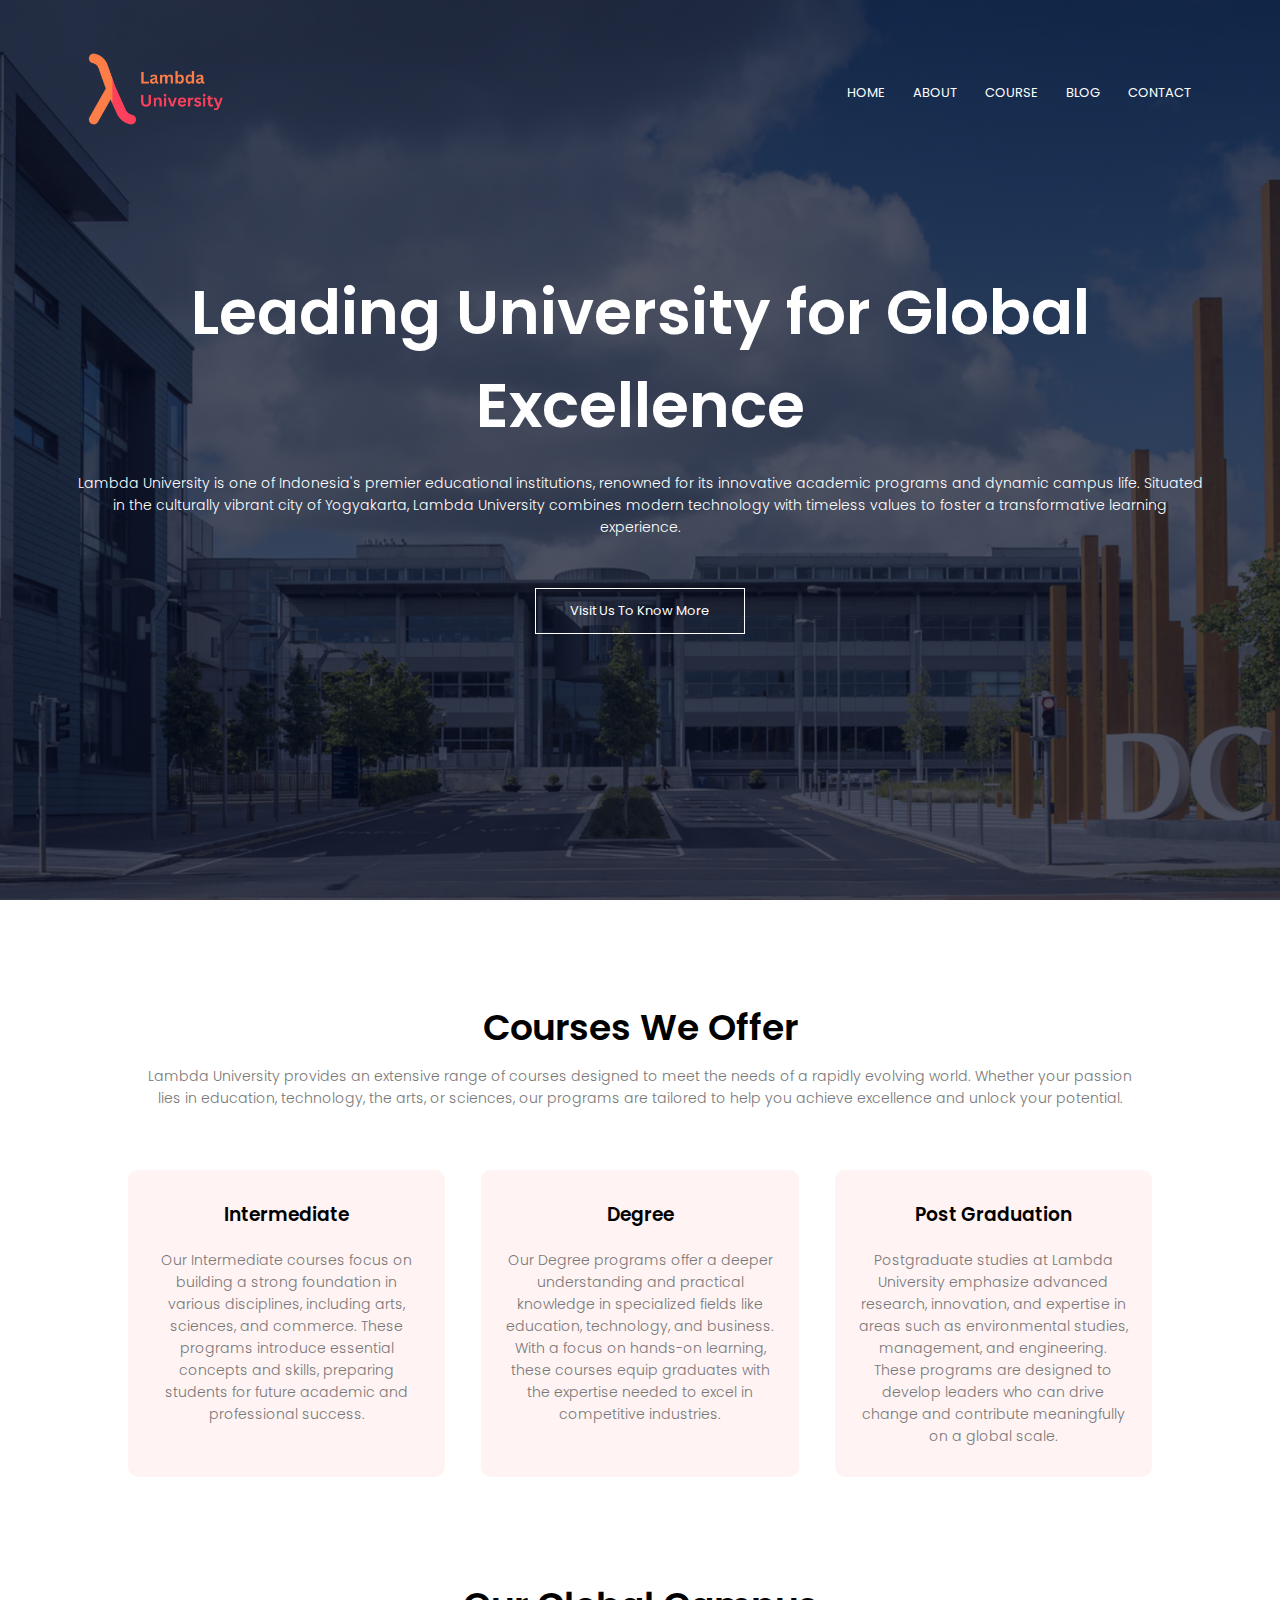
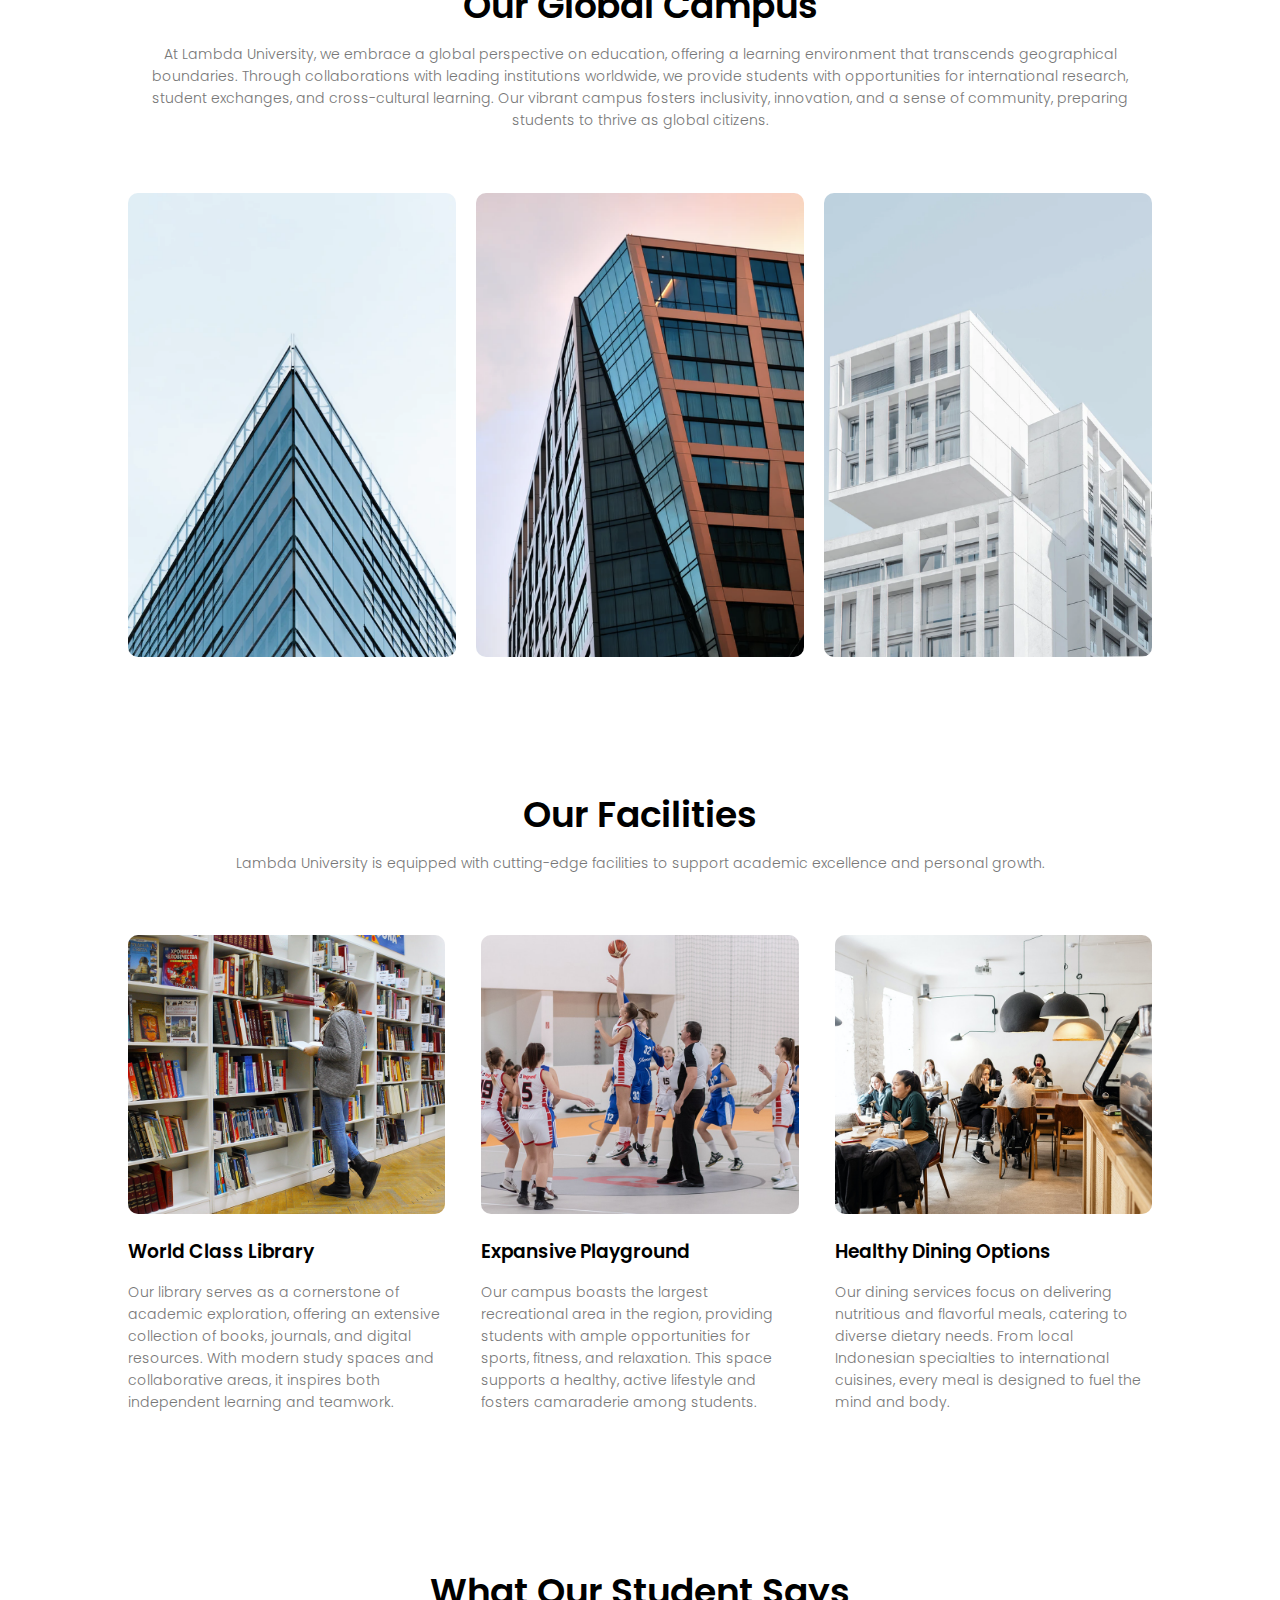
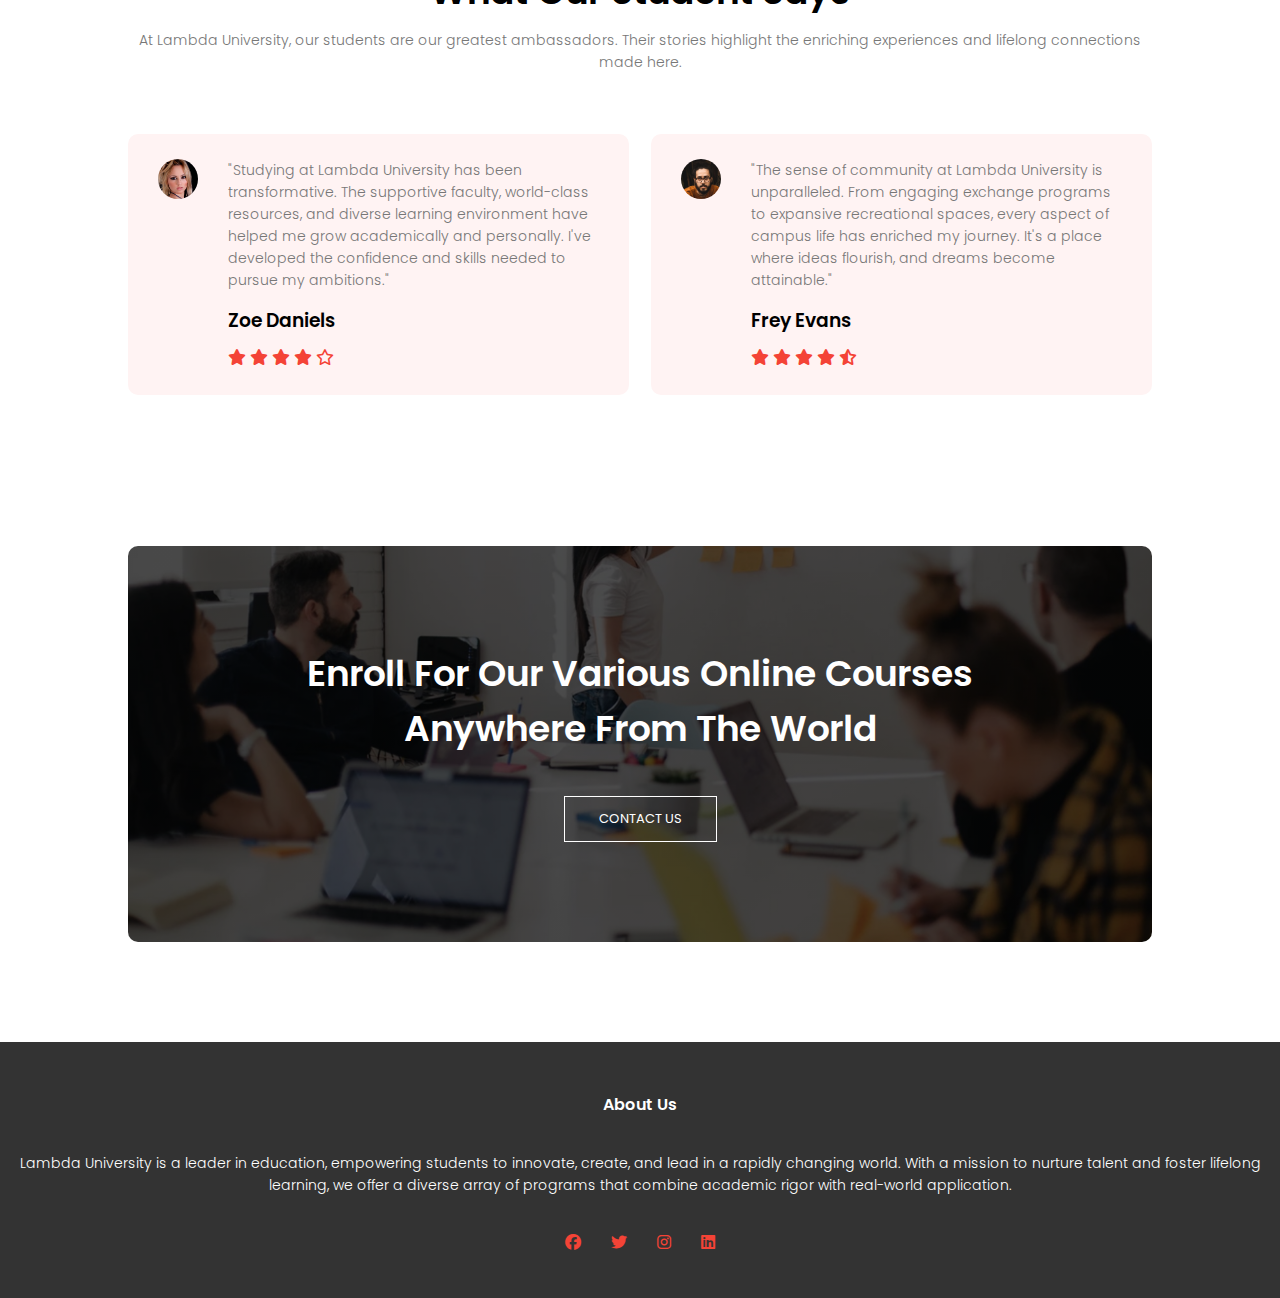
<file: index.html>
<!DOCTYPE html>
<html>
<head>
    <meta name="viewport" content="with=device-width, initial-scale=1.0">
    <title>Lambda University</title>
    <link rel="stylesheet" href="style.css">
    <link rel="preconnect" href="https://fonts.googleapis.com">
<link rel="preconnect" href="https://fonts.gstatic.com" crossorigin>
<link href="https://fonts.googleapis.com/css2?family=Poppins:wght@100;200;300;400;600;700&display=swap" rel="stylesheet">
<link rel="stylesheet" href="https://cdnjs.cloudflare.com/ajax/libs/font-awesome/6.6.0/css/all.min.css">
</head>
<body>
    <section class="header">
        <nav>
            <a href="index.html"><img src="images/logo.png" alt=""></a>
            <div class="nav-links" id="navLinks">
                <i class="fa-solid fa-xmark" onclick="hideMenu()"></i>
                    <ul>
                        <li><a href="index.html">HOME</a></li>
                        <li><a href="about.html">ABOUT</a></li>
                        <li><a href="course.html">COURSE</a></li>
                        <li><a href="blog.html">BLOG</a></li>
                        <li><a href="contact.html">CONTACT</a></li>
                    </ul>
            </div>
            <i class="fa-solid fa-bars" onclick="showMenu()"></i>
        </nav>
<div class="text-box">
    <h1>Leading University for Global Excellence</h1>
    <p>Lambda University is one of Indonesia's premier educational institutions, renowned for its innovative academic programs and dynamic campus life. Situated in the culturally vibrant city of Yogyakarta, Lambda University combines modern technology with timeless values to foster a transformative learning experience.</p>
    <a href="about.html" class="hero-btn">Visit Us To Know More</a>
</div>
</section>
<section class="course">
    <h1>Courses We Offer</h1>
    <p>Lambda University provides an extensive range of courses designed to meet the needs of a rapidly evolving world. Whether your passion lies in education, technology, the arts, or sciences, our programs are tailored to help you achieve excellence and unlock your potential.</p>
    <div class="row">
        <div class="course-col">
            <h3>Intermediate</h3>
            <p>Our Intermediate courses focus on building a strong foundation in various disciplines, including arts, sciences, and commerce. These programs introduce essential concepts and skills, preparing students for future academic and professional success.</p>
        </div>
        <div class="course-col">
            <h3>Degree</h3>
            <p>Our Degree programs offer a deeper understanding and practical knowledge in specialized fields like education, technology, and business. With a focus on hands-on learning, these courses equip graduates with the expertise needed to excel in competitive industries.</p>
        </div>
        <div class="course-col">
            <h3>Post Graduation</h3>
            <p>Postgraduate studies at Lambda University emphasize advanced research, innovation, and expertise in areas such as environmental studies, management, and engineering. These programs are designed to develop leaders who can drive change and contribute meaningfully on a global scale.</p>
        </div>
    </div>
</section>
<section class="campus">
    <h1>Our Global Campus</h1>
    <p>At Lambda University, we embrace a global perspective on education, offering a learning environment that transcends geographical boundaries. Through collaborations with leading institutions worldwide, we provide students with opportunities for international research, student exchanges, and cross-cultural learning. Our vibrant campus fosters inclusivity, innovation, and a sense of community, preparing students to thrive as global citizens.</p>
    <div class="row">
        <div class="campus-col">
            <img src="images/london.png">
            <div class="layer">
                <h3>INDONESIA</h3>
            </div>
        </div>
        <div class="campus-col">
            <img src="images/newyork.png">
            <div class="layer">
                <h3>MALAYSIA</h3>
            </div>
        </div>
        <div class="campus-col">
            <img src="images/washington.png">
            <div class="layer">
                <h3>SINGAPORE</h3>
            </div>
        </div>
    </div>
</section>
<section class="facilities">
    <h1>Our Facilities</h1>
    <p>Lambda University is equipped with cutting-edge facilities to support academic excellence and personal growth.</p>
    <div class="row">
        <div class="facilities-col">
            <img src="images/library.png">
            <h3>World Class Library</h3>
            <p>Our library serves as a cornerstone of academic exploration, offering an extensive collection of books, journals, and digital resources. With modern study spaces and collaborative areas, it inspires both independent learning and teamwork.</p>
        </div>
        <div class="facilities-col">
            <img src="images/basketball.png">
            <h3>Expansive Playground</h3>
            <p>Our campus boasts the largest recreational area in the region, providing students with ample opportunities for sports, fitness, and relaxation. This space supports a healthy, active lifestyle and fosters camaraderie among students.</p>
        </div>
        <div class="facilities-col">
            <img src="images/cafeteria.png">
            <h3>Healthy Dining Options</h3>
            <p>Our dining services focus on delivering nutritious and flavorful meals, catering to diverse dietary needs. From local Indonesian specialties to international cuisines, every meal is designed to fuel the mind and body.</p>
        </div>
    </div>
</section>
<section class="testimonials">
    <h1>What Our Student Says</h1>
    <p>At Lambda University, our students are our greatest ambassadors. Their stories highlight the enriching experiences and lifelong connections made here.</p>
    <div class="row">
        <div class="testimonial-col">
            <img src="images/user1.jpg">
            <div>
                <p>"Studying at Lambda University has been transformative. The supportive faculty, world-class resources, and diverse learning environment have helped me grow academically and personally. I've developed the confidence and skills needed to pursue my ambitions."</p>
                <h3>Zoe Daniels</h3>
                <i class="fa-solid fa-star"></i>
                <i class="fa-solid fa-star"></i>
                <i class="fa-solid fa-star"></i>
                <i class="fa-solid fa-star"></i>
                <i class="fa-regular fa-star"></i>
            </div>
        </div>
        <div class="testimonial-col">
            <img src="images/user2.jpg">
            <div>
                <p>"The sense of community at Lambda University is unparalleled. From engaging exchange programs to expansive recreational spaces, every aspect of campus life has enriched my journey. It's a place where ideas flourish, and dreams become attainable."</p>
                <h3>Frey Evans</h3>
                <i class="fa-solid fa-star"></i>
                <i class="fa-solid fa-star"></i>
                <i class="fa-solid fa-star"></i>
                <i class="fa-solid fa-star"></i>
                <i class="fa-solid fa-star-half-stroke"></i>
            </div>
        </div>
    </div>
</section>
<section class="cta">
    <h1>Enroll For Our Various Online Courses<br>Anywhere From The World</h1>
    <a href="contact.html" class="hero-btn">CONTACT US</a>
</section>
<section class="footer">
    <h4>About Us</h4>
    <p>Lambda University is a leader in education, empowering students to innovate, create, and lead in a rapidly changing world. With a mission to nurture talent and foster lifelong learning, we offer a diverse array of programs that combine academic rigor with real-world application.</p>
    <div class="icons">
        <a href="https://facebook.com" target="_blank"><i class="fa-brands fa-facebook"></i></a>
        <a href="https://twitter.com" target="_blank"><i class="fa-brands fa-twitter"></i></a>
        <a href="https://instagram.com" target="_blank"><i class="fa-brands fa-instagram"></i></a>
        <a href="https://linkedin.com" target="_blank"><i class="fa-brands fa-linkedin"></i></a>
    </div>
</section>
<script>
    var navLinks = document.getElementById("navLinks")
    function showMenu(){
        navLinks.style.right = "0";
    }
    function hideMenu(){
        navLinks.style.right = "-200px";
    }
</script>
</body>
</html>
</file>
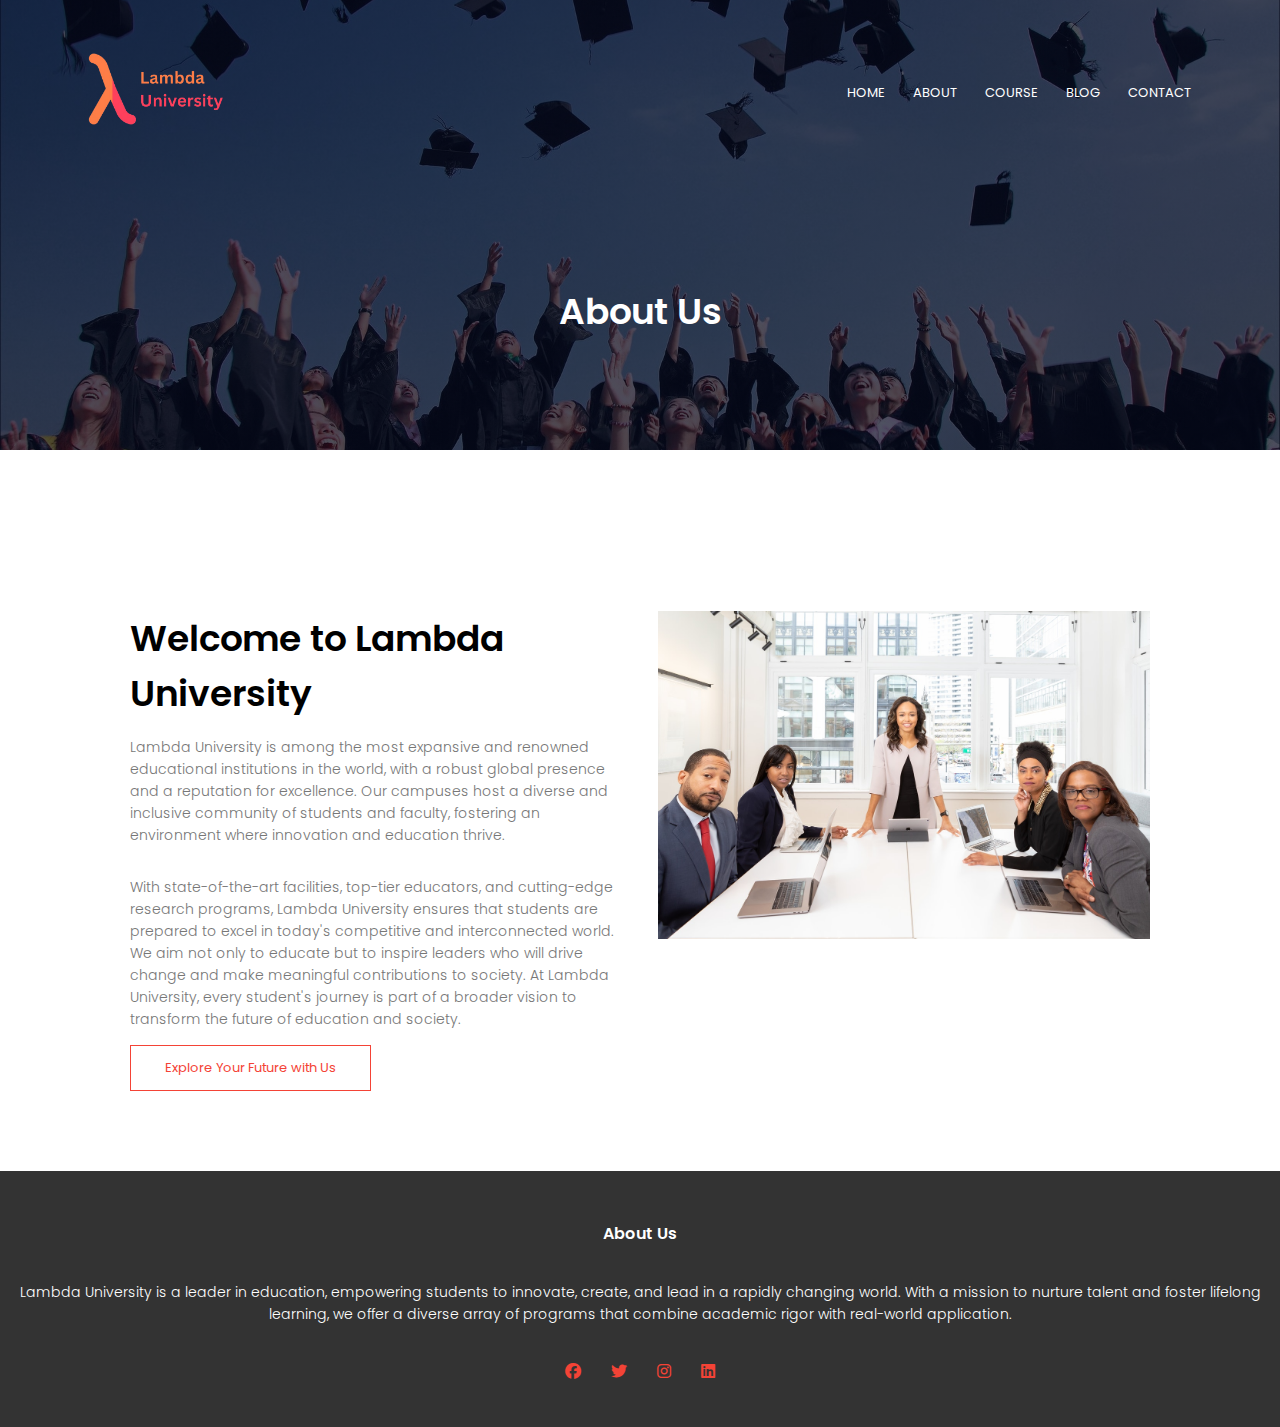
<file: about.html>
<!DOCTYPE html>
<html>
<head>
    <meta name="viewport" content="with=device-width, initial-scale=1.0">
    <title>Lambda University</title>
    <link rel="stylesheet" href="style.css">
    <link rel="preconnect" href="https://fonts.googleapis.com">
<link rel="preconnect" href="https://fonts.gstatic.com" crossorigin>
<link href="https://fonts.googleapis.com/css2?family=Poppins:wght@100;200;300;400;600;700&display=swap" rel="stylesheet">
<link rel="stylesheet" href="https://cdnjs.cloudflare.com/ajax/libs/font-awesome/6.6.0/css/all.min.css">
</head>
<body>
<section class="sub-header">
    <nav>
        <a href="index.html"><img src="images/logo.png" alt=""></a>
        <div class="nav-links" id="navLinks">
            <i class="fa-solid fa-xmark" onclick="hideMenu()"></i>
                <ul>
                    <li><a href="index.html">HOME</a></li>
                    <li><a href="about.html">ABOUT</a></li>
                    <li><a href="course.html">COURSE</a></li>
                    <li><a href="blog.html">BLOG</a></li>
                    <li><a href="contact.html">CONTACT</a></li>
                </ul>
        </div>
        <i class="fa-solid fa-bars" onclick="showMenu()"></i>
    </nav>
    <h1>About Us</h1>
</section>
<section class="about-us">
    <div class="row">
        <div class="about-col">
            <h1>Welcome to Lambda University</h1>
            <p>Lambda University is among the most expansive and renowned educational institutions in the world, with a robust global presence and a reputation for excellence. Our campuses host a diverse and inclusive community of students and faculty, fostering an environment where innovation and education thrive.</p>
            <p>With state-of-the-art facilities, top-tier educators, and cutting-edge research programs, Lambda University ensures that students are prepared to excel in today's competitive and interconnected world. We aim not only to educate but to inspire leaders who will drive change and make meaningful contributions to society. At Lambda University, every student's journey is part of a broader vision to transform the future of education and society.</p>
            <a href="course.html" class="hero-btn red-btn">Explore Your Future with Us</a>
        </div>
        <div class="about-col">
            <img src="images/about.jpg">
        </div>
    </div>
</section>
<section class="footer">
    <h4>About Us</h4>
    <p>Lambda University is a leader in education, empowering students to innovate, create, and lead in a rapidly changing world. With a mission to nurture talent and foster lifelong learning, we offer a diverse array of programs that combine academic rigor with real-world application.</p>
    <div class="icons">
        <a href="https://facebook.com" target="_blank"><i class="fa-brands fa-facebook"></i></a>
        <a href="https://twitter.com" target="_blank"><i class="fa-brands fa-twitter"></i></a>
        <a href="https://instagram.com" target="_blank"><i class="fa-brands fa-instagram"></i></a>
        <a href="https://linkedin.com" target="_blank"><i class="fa-brands fa-linkedin"></i></a>
    </div>
</section>
<script>
    var navLinks = document.getElementById("navLinks")
    function showMenu(){
        navLinks.style.right = "0";
    }
    function hideMenu(){
        navLinks.style.right = "-200px";
    }
</script>
</body>
</html>
</file>
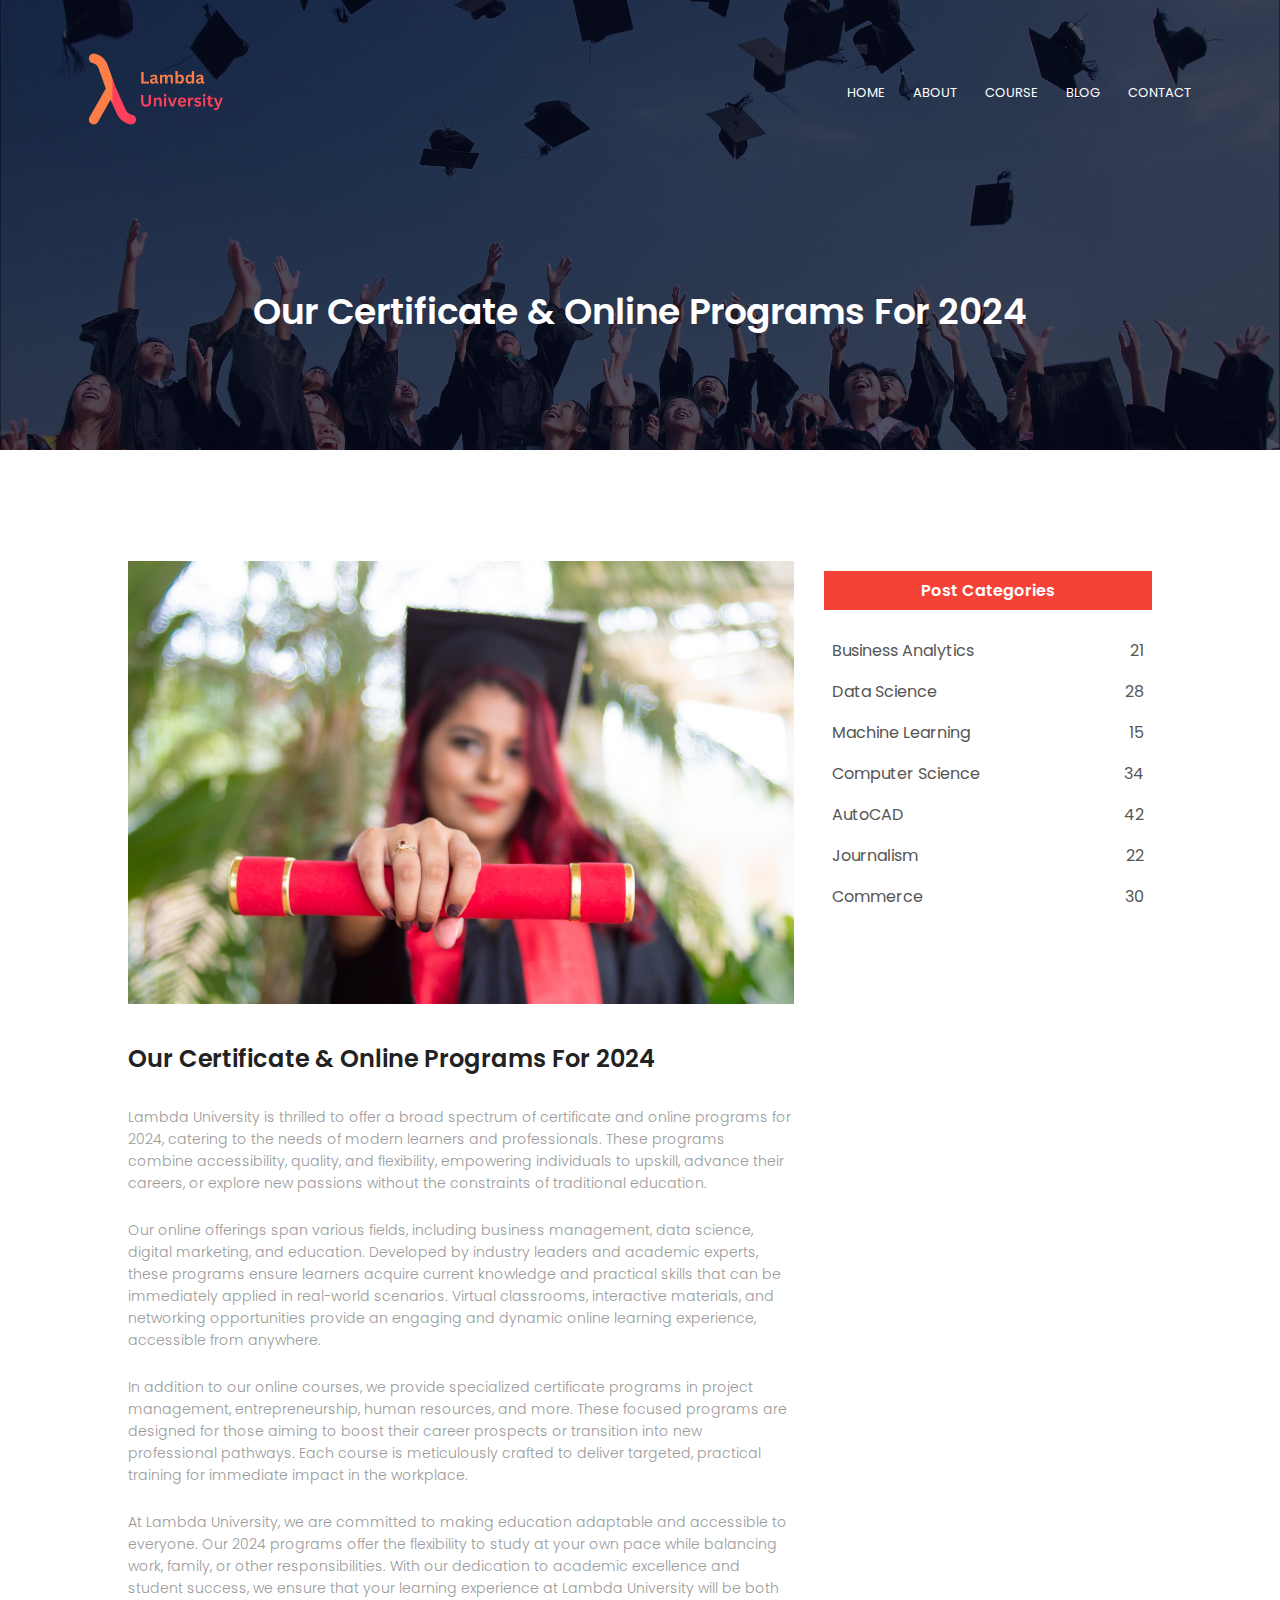
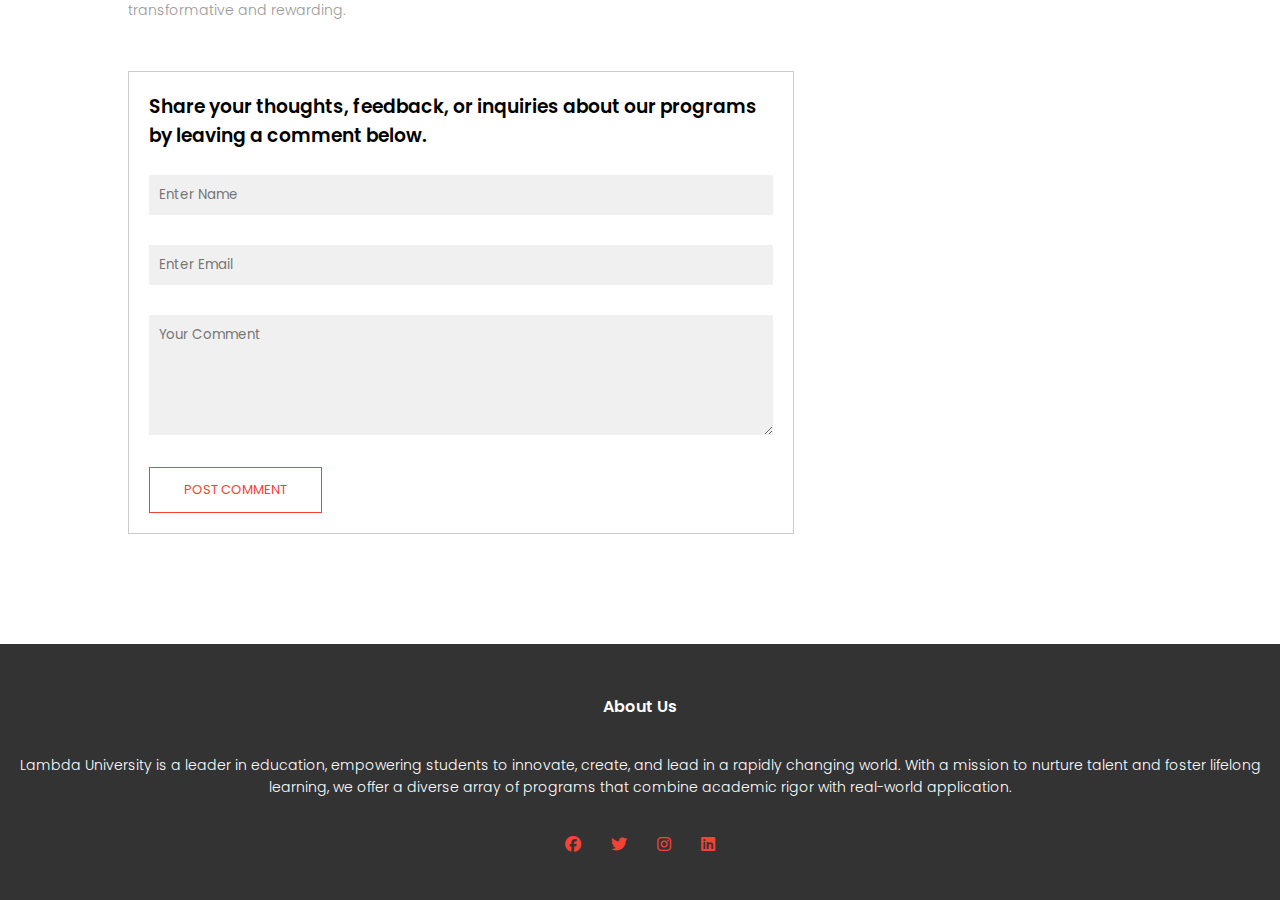
<file: blog.html>
<!DOCTYPE html>
<html>
<head>
    <meta name="viewport" content="with=device-width, initial-scale=1.0">
    <title>Lambda University</title>
    <link rel="stylesheet" href="style.css">
    <link rel="preconnect" href="https://fonts.googleapis.com">
<link rel="preconnect" href="https://fonts.gstatic.com" crossorigin>
<link href="https://fonts.googleapis.com/css2?family=Poppins:wght@100;200;300;400;600;700&display=swap" rel="stylesheet">
<link rel="stylesheet" href="https://cdnjs.cloudflare.com/ajax/libs/font-awesome/6.6.0/css/all.min.css">
</head>
<body>
<section class="sub-header">
    <nav>
        <a href="index.html"><img src="images/logo.png" alt=""></a>
        <div class="nav-links" id="navLinks">
            <i class="fa-solid fa-xmark" onclick="hideMenu()"></i>
                <ul>
                    <li><a href="index.html">HOME</a></li>
                    <li><a href="about.html">ABOUT</a></li>
                    <li><a href="course.html">COURSE</a></li>
                    <li><a href="blog.html">BLOG</a></li>
                    <li><a href="contact.html">CONTACT</a></li>
                </ul>
        </div>
        <i class="fa-solid fa-bars" onclick="showMenu()"></i>
    </nav>
    <h1>Our Certificate & Online Programs For 2024</h1>
</section>
<section class="blog-content">
    <div class="row">
        <div class="blog-left">
            <img src="images/certificate.jpg">
            <h2>Our Certificate & Online Programs For 2024</h2>
            <p>Lambda University is thrilled to offer a broad spectrum of certificate and online programs for 2024, catering to the needs of modern learners and professionals. These programs combine accessibility, quality, and flexibility, empowering individuals to upskill, advance their careers, or explore new passions without the constraints of traditional education.</p>
            <br>
            <p>Our online offerings span various fields, including business management, data science, digital marketing, and education. Developed by industry leaders and academic experts, these programs ensure learners acquire current knowledge and practical skills that can be immediately applied in real-world scenarios. Virtual classrooms, interactive materials, and networking opportunities provide an engaging and dynamic online learning experience, accessible from anywhere.</p>
            <br>
            <p>In addition to our online courses, we provide specialized certificate programs in project management, entrepreneurship, human resources, and more. These focused programs are designed for those aiming to boost their career prospects or transition into new professional pathways. Each course is meticulously crafted to deliver targeted, practical training for immediate impact in the workplace.</p>
            <br>
            <p>At Lambda University, we are committed to making education adaptable and accessible to everyone. Our 2024 programs offer the flexibility to study at your own pace while balancing work, family, or other responsibilities. With our dedication to academic excellence and student success, we ensure that your learning experience at Lambda University will be both transformative and rewarding.</p>
            <div class="comment-box">
                <h3>Share your thoughts, feedback, or inquiries about our programs by leaving a comment below.</h3>
                <form class="comment-form">
                    <input type="text" placeholder="Enter Name">
                    <input type="email" placeholder="Enter Email">
                    <textarea rows="5" placeholder="Your Comment"></textarea>
                    <button type="submit" class="hero-btn red-btn">POST COMMENT</button>
                </form>
            </div>
        </div>
        <div class="blog-right">
            <h3>Post Categories</h3>
            <div>
                <span>Business Analytics</span>
                <span>21</span>
            </div>
            <div>
                <span>Data Science</span>
                <span>28</span>
            </div>
            <div>
                <span>Machine Learning</span>
                <span>15</span>
            </div>
            <div>
                <span>Computer Science</span>
                <span>34</span>
            </div>
            <div>
                <span>AutoCAD</span>
                <span>42</span>
            </div>
            <div>
                <span>Journalism</span>
                <span>22</span>
            </div>
            <div>
                <span>Commerce</span>
                <span>30</span>
            </div>
        </div>
    </div>
</section>
<section class="footer">
    <h4>About Us</h4>
    <p>Lambda University is a leader in education, empowering students to innovate, create, and lead in a rapidly changing world. With a mission to nurture talent and foster lifelong learning, we offer a diverse array of programs that combine academic rigor with real-world application.</p>
    <div class="icons">
        <a href="https://facebook.com" target="_blank"><i class="fa-brands fa-facebook"></i></a>
        <a href="https://twitter.com" target="_blank"><i class="fa-brands fa-twitter"></i></a>
        <a href="https://instagram.com" target="_blank"><i class="fa-brands fa-instagram"></i></a>
        <a href="https://linkedin.com" target="_blank"><i class="fa-brands fa-linkedin"></i></a>
    </div>
</section>
<script>
    var navLinks = document.getElementById("navLinks")
    function showMenu(){
        navLinks.style.right = "0";
    }
    function hideMenu(){
        navLinks.style.right = "-200px";
    }
</script>
</body>
</html>
</file>
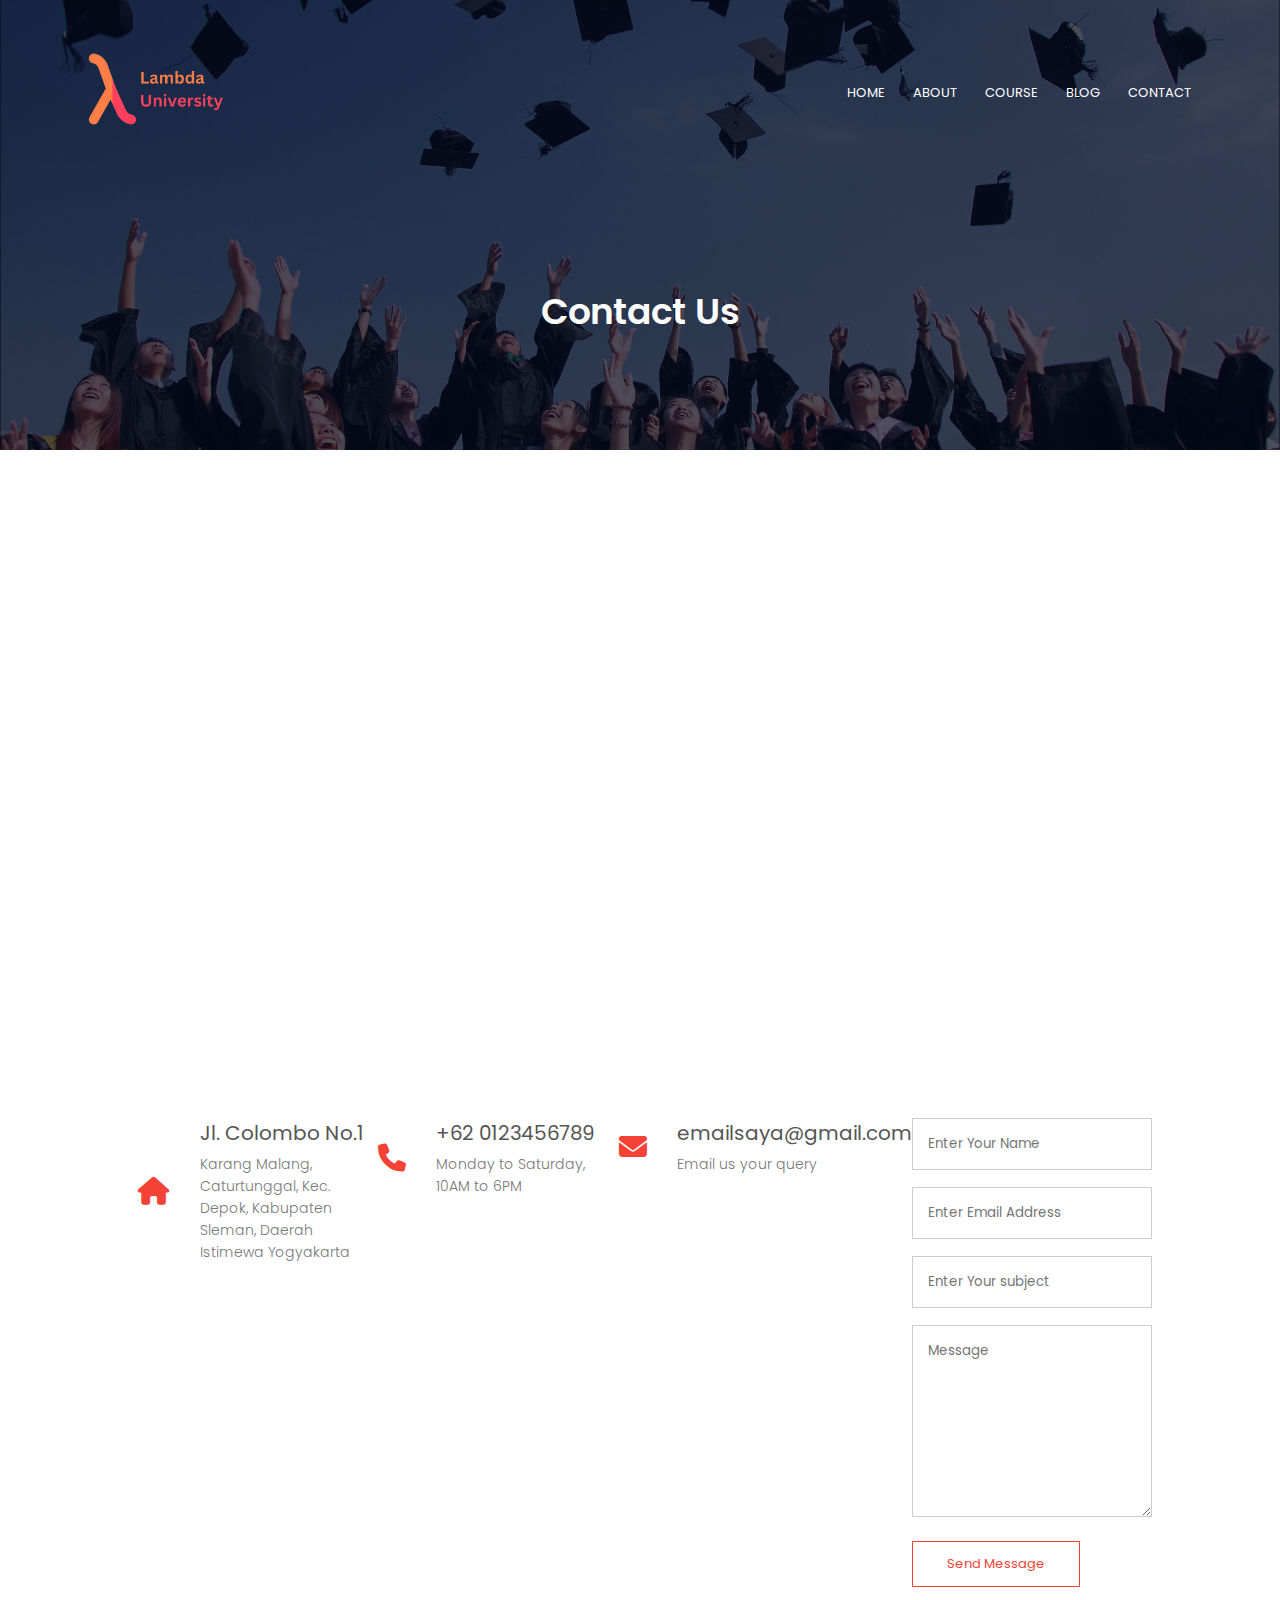
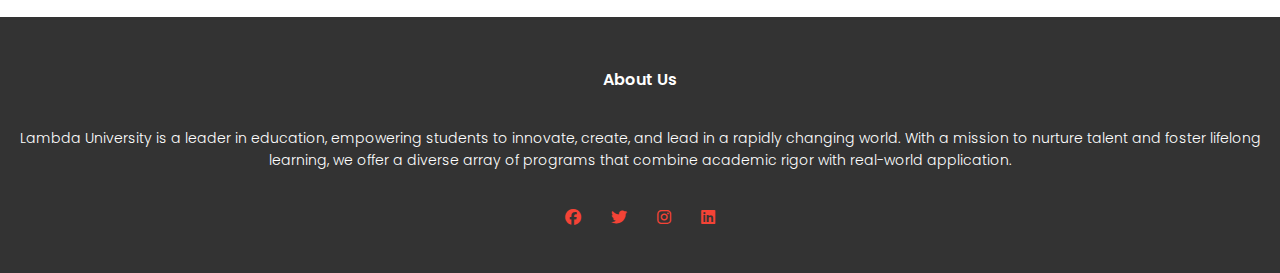
<file: contact.html>
<!DOCTYPE html>
<html>
<head>
    <meta name="viewport" content="with=device-width, initial-scale=1.0">
    <title>Lambda University</title>
    <link rel="stylesheet" href="style.css">
    <link rel="preconnect" href="https://fonts.googleapis.com">
<link rel="preconnect" href="https://fonts.gstatic.com" crossorigin>
<link href="https://fonts.googleapis.com/css2?family=Poppins:wght@100;200;300;400;600;700&display=swap" rel="stylesheet">
<link rel="stylesheet" href="https://cdnjs.cloudflare.com/ajax/libs/font-awesome/6.6.0/css/all.min.css">
</head>
<body>
<section class="sub-header">
    <nav>
        <a href="index.html"><img src="images/logo.png" alt=""></a>
        <div class="nav-links" id="navLinks">
            <i class="fa-solid fa-xmark" onclick="hideMenu()"></i>
                <ul>
                    <li><a href="index.html">HOME</a></li>
                    <li><a href="about.html">ABOUT</a></li>
                    <li><a href="course.html">COURSE</a></li>
                    <li><a href="blog.html">BLOG</a></li>
                    <li><a href="contact.html">CONTACT</a></li>
                </ul>
        </div>
        <i class="fa-solid fa-bars" onclick="showMenu()"></i>
    </nav>
    <h1>Contact Us</h1>
</section>
<section class="location">
    <iframe src="https://www.google.com/maps/embed?pb=!1m18!1m12!1m3!1d3953.1516475596736!2d110.3836761768454!3d-7.773739492245747!2m3!1f0!2f0!3f0!3m2!1i1024!2i768!4f13.1!3m3!1m2!1s0x2e7a59ca2277b3d5%3A0x5de05892db468c4d!2sUniversitas%20Negeri%20Yogyakarta!5e0!3m2!1sen!2sid!4v1732116181828!5m2!1sen!2sid" width="600" height="450" style="border:0;" allowfullscreen="" loading="lazy" referrerpolicy="no-referrer-when-downgrade"></iframe>
</section>
<section class="contact-us">
    <div class="row">
        <div class="contact-col">
            <div>
                <i class="fa-solid fa-house"></i>
                <span>
                    <h5>Jl. Colombo No.1</h5>
                    <p>Karang Malang, Caturtunggal, Kec. Depok, Kabupaten Sleman, Daerah Istimewa Yogyakarta</p>
                </span>
            </div>
        </div>
        <div class="contact-col">
            <div>
                <i class="fa-solid fa-phone"></i>
                <span>
                    <h5>+62 0123456789</h5>
                    <p>Monday to Saturday, 10AM to 6PM</p>
                </span>
            </div>
        </div>
        <div class="contact-col">
            <div>
                <i class="fa-solid fa-envelope"></i>
                <span>
                    <h5>emailsaya@gmail.com</h5>
                    <p>Email us your query</p>
                </span>
            </div>
        </div>
        <div class="contact-col">
            <form action="form-handler.php" method="post">
                <input type="text" name="name" placeholder="Enter Your Name" required>
                <input type="email" name="email" placeholder="Enter Email Address" required>
                <input type="text" name="subject" placeholder="Enter Your subject" required>
                <textarea rows="8" name="message" placeholder="Message" required></textarea>
                <button type="submit" class="hero-btn red-btn">Send Message</button>
            </form>
        </div>
    </div>
</section>
<section class="footer">
    <h4>About Us</h4>
    <p>Lambda University is a leader in education, empowering students to innovate, create, and lead in a rapidly changing world. With a mission to nurture talent and foster lifelong learning, we offer a diverse array of programs that combine academic rigor with real-world application.</p>
    <div class="icons">
        <a href="https://facebook.com" target="_blank"><i class="fa-brands fa-facebook"></i></a>
        <a href="https://twitter.com" target="_blank"><i class="fa-brands fa-twitter"></i></a>
        <a href="https://instagram.com" target="_blank"><i class="fa-brands fa-instagram"></i></a>
        <a href="https://linkedin.com" target="_blank"><i class="fa-brands fa-linkedin"></i></a>
    </div>
</section>
<script>
    var navLinks = document.getElementById("navLinks")
    function showMenu(){
        navLinks.style.right = "0";
    }
    function hideMenu(){
        navLinks.style.right = "-200px";
    }
</script>
</body>
</html>
</file>
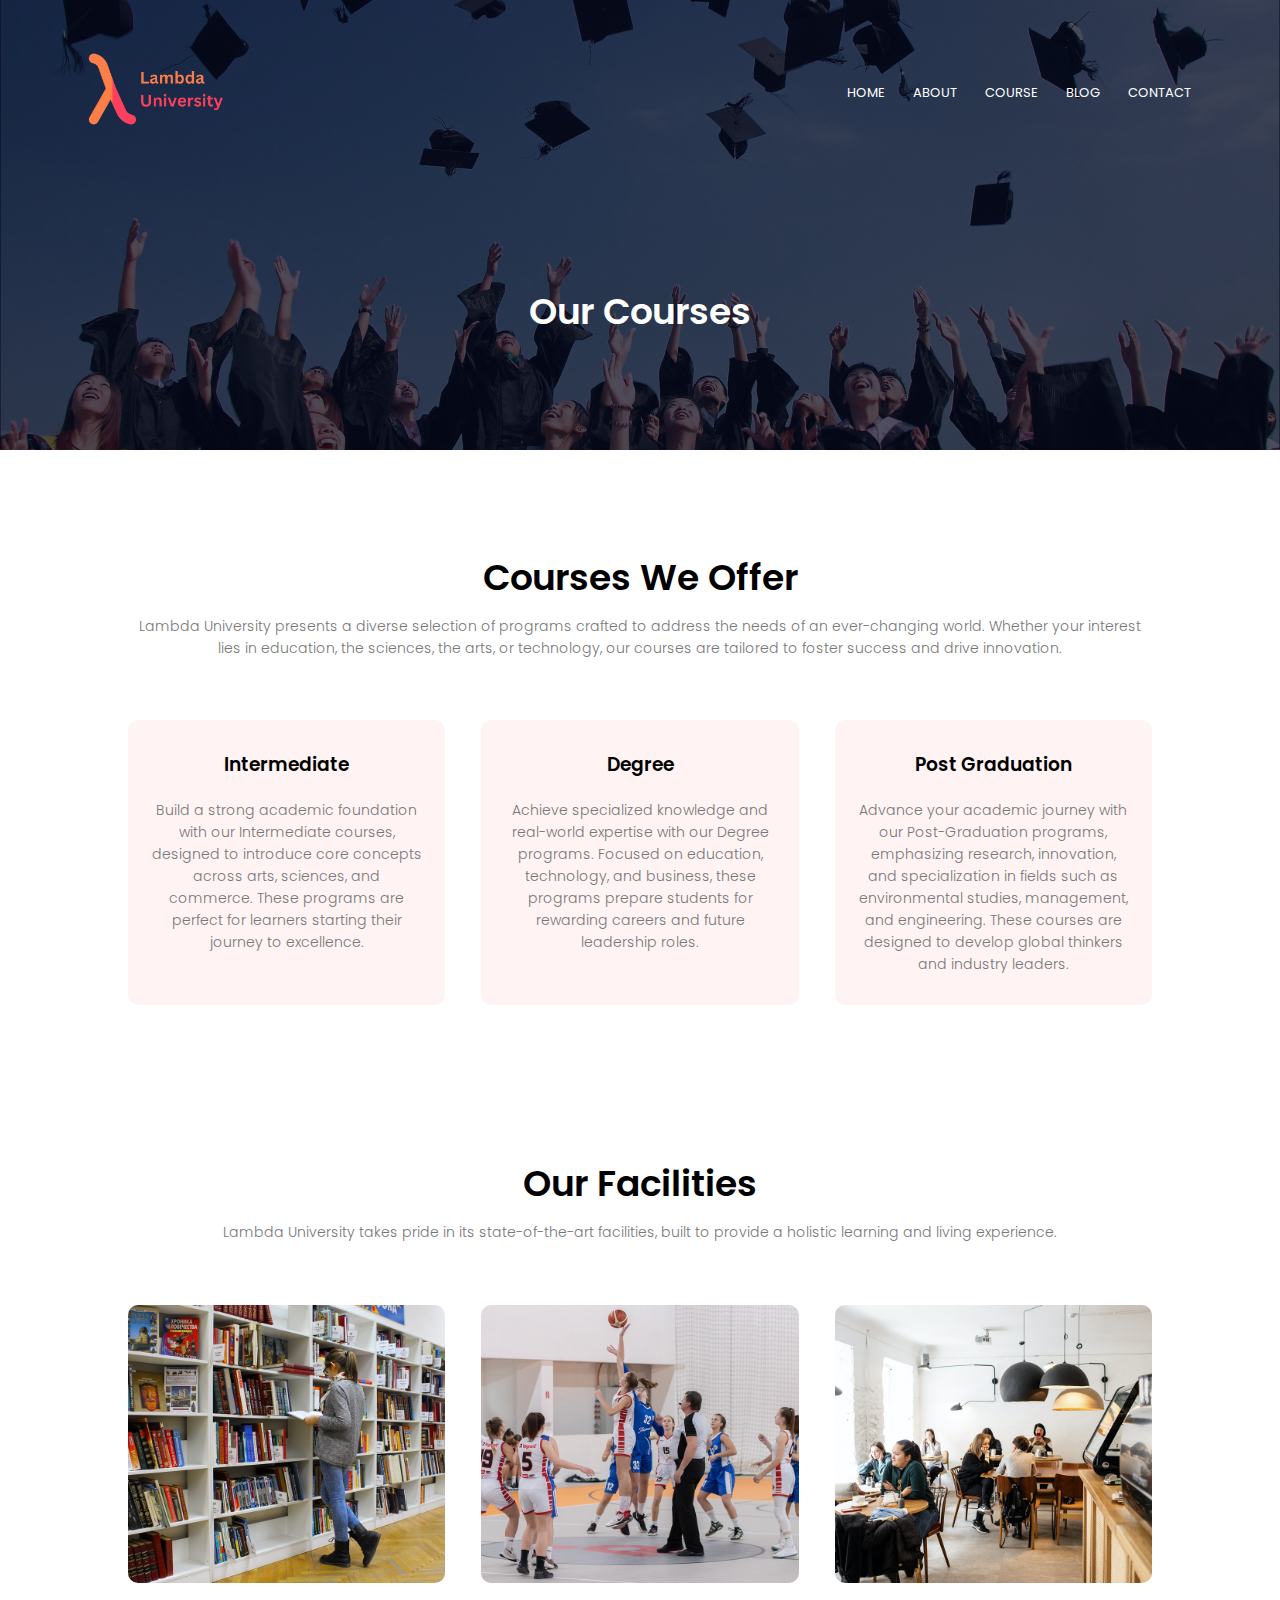
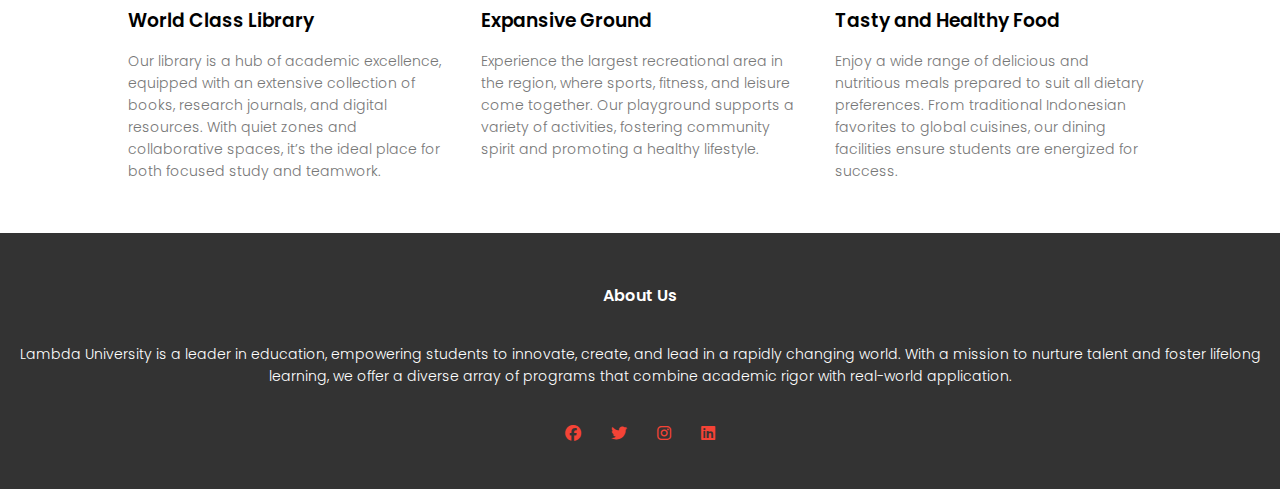
<file: course.html>
<!DOCTYPE html>
<html>
<head>
    <meta name="viewport" content="with=device-width, initial-scale=1.0">
    <title>Lambda University</title>
    <link rel="stylesheet" href="style.css">
    <link rel="preconnect" href="https://fonts.googleapis.com">
<link rel="preconnect" href="https://fonts.gstatic.com" crossorigin>
<link href="https://fonts.googleapis.com/css2?family=Poppins:wght@100;200;300;400;600;700&display=swap" rel="stylesheet">
<link rel="stylesheet" href="https://cdnjs.cloudflare.com/ajax/libs/font-awesome/6.6.0/css/all.min.css">
</head>
<body>
<section class="sub-header">
    <nav>
        <a href="index.html"><img src="images/logo.png" alt=""></a>
        <div class="nav-links" id="navLinks">
            <i class="fa-solid fa-xmark" onclick="hideMenu()"></i>
                <ul>
                    <li><a href="index.html">HOME</a></li>
                    <li><a href="about.html">ABOUT</a></li>
                    <li><a href="course.html">COURSE</a></li>
                    <li><a href="blog.html">BLOG</a></li>
                    <li><a href="contact.html">CONTACT</a></li>
                </ul>
        </div>
        <i class="fa-solid fa-bars" onclick="showMenu()"></i>
    </nav>
    <h1>Our Courses</h1>
</section>
<section class="course">
    <h1>Courses We Offer</h1>
    <p>Lambda University presents a diverse selection of programs crafted to address the needs of an ever-changing world. Whether your interest lies in education, the sciences, the arts, or technology, our courses are tailored to foster success and drive innovation.</p>
    <div class="row">
        <div class="course-col">
            <h3>Intermediate</h3>
            <p>Build a strong academic foundation with our Intermediate courses, designed to introduce core concepts across arts, sciences, and commerce. These programs are perfect for learners starting their journey to excellence.</p>
        </div>
        <div class="course-col">
            <h3>Degree</h3>
            <p>Achieve specialized knowledge and real-world expertise with our Degree programs. Focused on education, technology, and business, these programs prepare students for rewarding careers and future leadership roles.</p>
        </div>
        <div class="course-col">
            <h3>Post Graduation</h3>
            <p>Advance your academic journey with our Post-Graduation programs, emphasizing research, innovation, and specialization in fields such as environmental studies, management, and engineering. These courses are designed to develop global thinkers and industry leaders.</p>
        </div>
    </div>
</section>
<section class="facilities">
    <h1>Our Facilities</h1>
    <p>Lambda University takes pride in its state-of-the-art facilities, built to provide a holistic learning and living experience.</p>
    <div class="row">
        <div class="facilities-col">
            <img src="images/library.png">
            <h3>World Class Library</h3>
            <p>Our library is a hub of academic excellence, equipped with an extensive collection of books, research journals, and digital resources. With quiet zones and collaborative spaces, it’s the ideal place for both focused study and teamwork.</p>
        </div>
        <div class="facilities-col">
            <img src="images/basketball.png">
            <h3>Expansive Ground</h3>
            <p>Experience the largest recreational area in the region, where sports, fitness, and leisure come together. Our playground supports a variety of activities, fostering community spirit and promoting a healthy lifestyle.</p>
        </div>
        <div class="facilities-col">
            <img src="images/cafeteria.png">
            <h3>Tasty and Healthy Food</h3>
            <p>Enjoy a wide range of delicious and nutritious meals prepared to suit all dietary preferences. From traditional Indonesian favorites to global cuisines, our dining facilities ensure students are energized for success.</p>
        </div>
    </div>
</section>
<section class="footer">
    <h4>About Us</h4>
    <p>Lambda University is a leader in education, empowering students to innovate, create, and lead in a rapidly changing world. With a mission to nurture talent and foster lifelong learning, we offer a diverse array of programs that combine academic rigor with real-world application.</p>
    <div class="icons">
        <a href="https://facebook.com" target="_blank"><i class="fa-brands fa-facebook"></i></a>
        <a href="https://twitter.com" target="_blank"><i class="fa-brands fa-twitter"></i></a>
        <a href="https://instagram.com" target="_blank"><i class="fa-brands fa-instagram"></i></a>
        <a href="https://linkedin.com" target="_blank"><i class="fa-brands fa-linkedin"></i></a>
    </div>
</section>
<script>
    var navLinks = document.getElementById("navLinks")
    function showMenu(){
        navLinks.style.right = "0";
    }
    function hideMenu(){
        navLinks.style.right = "-200px";
    }
</script>
</body>
</html>
</file>
<file: style.css>
*{
    margin: 0;
    padding: 0;
    font-family: 'Poppins', sans-serif;
}
.header{
    min-height: 100vh;
    width: 100%;
    background-image: linear-gradient(rgba(4,9,30,0.7),rgba(4,9,30,0.7)),url(images/banner.png);
    background-position: center;
    background-size: cover;
    position: relative;
}
nav{
    display: flex;
    padding: 2% 6%;
    justify-content: space-between;
    align-items: center;
}
nav img{
    width: 150px;
}
.nav-links{
    flex: 1;
    text-align: right;
}
.nav-links ul li{
    list-style: none;
    display: inline-block;
    padding: 8px 12px;
    position: relative;
}
.nav-links ul li a{
    color: #fff;
    text-decoration: none;
    font-size: 13px;
}
.nav-links ul li::after{
    content: '';
    width: 0%;
    height: 2px;
    background: #f44336;
    display: block;
    margin: auto;
    transition: 0.5s;
}
.nav-links ul li:hover::after{
    width: 100%;
}
.text-box{
    width: 90%;
    color: #fff;
    position: absolute;
    top: 50%;
    left: 50%;
    transform: translate(-50%,-50%);
    text-align: center;
}
.text-box h1{
    font-size: 62px;
}
.text-box p{
    margin: 10px 0 40px;
    font-size: 14px;
    color: #fff;
}
.hero-btn{
    display: inline-block;
    text-decoration: none;
    color: #fff;
    border: 1px solid #fff;
    padding: 12px 34px;
    font-size: 13px;
    background: transparent;
    position: relative;
    cursor: pointer;
}
.hero-btn:hover{
    border: 1px solid #f44336;
    background: #f44336;
    transition: 1s;
}
nav .fa-solid{
    display: none;
}
@media(max-width: 700px){
    .text-box h1{
        font-size: 20px;
    }
    .nav-links ul li{
        display: block;
    }
    .nav-links{
        position: fixed;
        background: #f44336;
        height: 100vh;
        width: 200px;
        top: 0;
        right: -200px;
        text-align: left;
        z-index: 2;
        transition: 1s;
    }
    nav .fa-solid{
        display: block;
        color: #fff;
        margin: 10px;
        font-size: 22px;
        cursor: pointer;
    }
    .nav-links ul{
        padding: 30px;
    }
}
.course{
    width: 80%;
    margin: auto;
    text-align: top;
    text-align: center;
    padding-top: 100px;
}
h1{
    font-size: 36px;
    font-weight: 600;
}
p{
    color: #777;
    font-size: 14px;
    font-weight: 300;
    line-height: 22px;
    padding: 10px;
}
.row{
    margin-top: 5%;
    display: flex;
    justify-content: space-between;
}
.course-col{
    flex-basis: 31%;
    background: #fff3f3;
    border-radius: 10px;
    margin-bottom: 5%;
    padding: 20px 12px;
    box-sizing: border-box;
}
h3{
    text-align: center;
    font-weight: 600;
    margin: 10px 0;
}
.course-col:hover{
    box-shadow: 0 0 20px 0px rgba(0,0,0,0.2);
}
@media(max-width: 700px){
    .row{
        flex-direction: column;
    }
}
.campus{
    width: 80%;
    margin: auto;
    text-align: center;
    padding-top: 50px;
}
.campus-col{
    flex-basis: 32%;
    border-radius: 10px;
    margin-bottom: 30px;
    position: relative;
    overflow: hidden;
}
.campus-col img{
    width: 100%;
    display: block;
}
.layer{
    background: transparent;
    height: 100%;
    width: 100%;
    position: absolute;
    top: 0;
    left: 0;
    transition: 0.5s;
}
.layer:hover{
    background: rgba(226, 0, 0, 0.7);
}
.layer h3{
    width: 100%;
    font-weight: 500;
    color: #fff;
    font-size: 26px;
    bottom: 0;
    left: 50%;
    transform: translateX(-50%);
    position: absolute;
    opacity: 0;
    transition: 0.5s;
}
.layer:hover h3{
    bottom: 49%;
    opacity: 1;
}
.facilities{
    width: 80%;
    margin: auto;
    text-align: center;
    padding-top: 100px;
}
.facilities-col{
    flex-basis: 31%;
    border-radius: 10px;
    margin-bottom: 5%;
    text-align: left;
}
.facilities-col img{
    width: 100%;
    border-radius: 10px;
}
.facilities-col p{
    padding: 0;
}
.facilities-col h3{
    margin-top: 16px;
    margin-bottom: 15px;
    text-align: left;
}
.testimonials{
    width: 80%;
    margin: auto;
    padding-top: 100px;
    text-align: center;
}
.testimonial-col{
    flex-basis: 44%;
    border-radius: 10px;
    margin-bottom: 5%;
    text-align: left;
    background: #fff3f3;
    padding: 25px;
    cursor: pointer;
    display: flex;
}
.testimonial-col img{
    height: 40px;
    margin-left: 5px;
    margin-right: 30px;
    border-radius: 50%;
}
.testimonial-col p{
    padding: 0;
}
.testimonial-col h3{
    margin-top: 15px;
    text-align: left;
}
.testimonial-col .fa-solid{
    color: #f44336;
}
.testimonial-col .fa-regular{
    color: #f44336;
}
@media(max-width: 700px){
    .testimonial-col img{
        margin-left: 0px;
        margin-right: 15px;
    }
}
.cta{
    margin: 100px auto;
    width: 80%;
    background-image: linear-gradient(rgba(0,0,0,0.7),rgba(0,0,0,0.7)),url(images/banner2.jpg);
    background-position: center;
    background-size: cover;
    border-radius: 10px;
    text-align: center;
    padding: 100px 0;
}
.cta h1{
    color: #fff;
    margin-bottom: 40px;
    padding: 0;
}
@media(max-width: 700px){
    .cta h1{
        font-size: 24px;
    }
}
.footer {
    width: 100%;
    text-align: center;
    padding: 30px 0;
    background-color: #333;
    color: #fff;
}
.footer h4 {
    margin-bottom: 25px;
    margin-top: 20px;
    font-weight: 600;
    color: #fff;
}
.footer p {
    margin: 10px 0;
    font-size: 14px;
    color: #fff;
}
.icons .fa-brands{
    color: #f44336;
    margin: 0 13px;
    cursor: pointer;
    padding: 18px 0;
}
.sub-header{
    height: 50vh;
    width: 100%;
    background-image: linear-gradient(rgba(4,9,30,0.7),rgba(4,9,30,0.7)),url(images/background.jpg);
    background-position: center;
    background-size: cover;
    text-align: center;
    color: #fff;
}
.sub-header h1{
    margin-top: 100px;
}
.about-us{
    width: 80%;
    margin: auto;
    padding-top: 80px;
    padding-bottom: 50px;
}
.about-col{
    flex-basis: 48%;
    padding: 30px 2px;
}
.about-col img{
    width: 100%;
}
.about-col h1{
    padding-top: 0;
}
.about-col p{
    padding: 15px 0;
}
.red-btn{
    border: 1px solid #f44336;
    background: transparent;
    color: #f44336;
}
.red-btn:hover{
    color: #fff;
}
.blog-content{
    width: 80%;
    margin: auto;
    padding: 60px 0;
}
.blog-left{
    flex-basis: 65%;
}
.blog-left img{
    width: 100%;
}
.blog-left h2{
    color: #222;
    font-weight: 600;
    margin: 30px 0;
}
.blog-left p{
    color: #999;
    padding: 0;
}
.blog-right{
    flex-basis: 32%;
}
.blog-right h3{
    background: #f44336;
    color: #fff;
    padding: 7px 0;
    font-size: 16px;
    margin-bottom: 20px;
}
.blog-right div{
    display: flex;
    align-items: center;
    justify-content: space-between;
    color: #555;
    padding: 8px;
    box-sizing: border-box;
}
.comment-box{
    border: 1px solid #ccc;
    margin: 50px 0;
    padding: 10px 20px;
}
.comment-box h3{
    text-align: left;
}
.comment-form input, .comment-form textarea{
    width: 100%;
    padding: 10px;
    margin: 15px 0;
    box-sizing: border-box;
    border: none;
    outline: none;
    background: #f0f0f0;
}
.comment-form button{
    margin: 10px 0;
}
@media(max-width: 700px){
    .sub-header h1{
        font-size: 24px;
    }
}
.location{
    width: 80%;
    margin: auto;
    padding: 80px 0;
}
.location iframe{
    width: 100%;
}
.contact-us{
    width: 80%;
    margin: auto;
}
.contact-col{
    flex-basis: 48%;
    margin-bottom: 30px;
}
.contact-col div{
    display: flex;
    align-items: center;
    margin-bottom: 40px;
}
.contact-col div .fa-solid{
    font-size: 28px;
    color: #f44336;
    margin: 10px;
    margin-right: 30px;
}
.contact-col div p{
    padding: 0;
}
.contact-col div h5{
    font-size: 20px;
    margin-bottom: 5px;
    color: #555;
    font-weight: 400;
}
.contact-col input, .contact-col textarea{
    width: 100%;
    padding: 15px;
    margin-bottom: 17px;
    outline: none;
    border: 1px solid #ccc;
    box-sizing: border-box;
}
</file>
